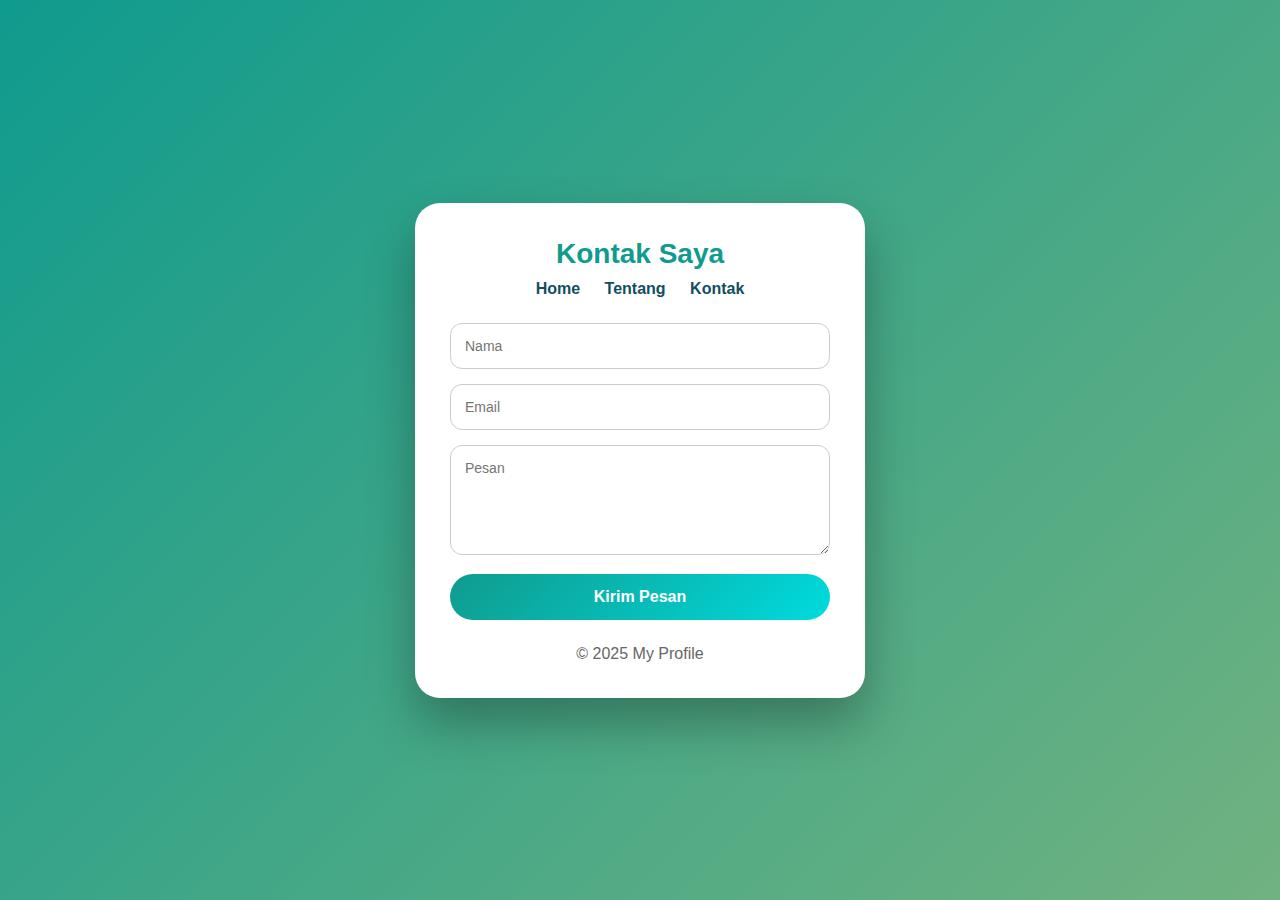
<file: kontakUTS.html>
<!DOCTYPE html>
<html lang="id">
<head>
  <meta charset="UTF-8">
  <title>My Profile | Kontak</title>
  <link rel="stylesheet" href="stylekonUTS.css">
</head>
<body>

<div class="card">
  <header>
    <h1>Kontak Saya</h1>
    <nav>
      <a href="Index.html">Home</a>
      <a href="tentangUTS.html">Tentang</a>
      <a href="kontakUTS.html">Kontak</a>
    </nav>
  </header>

  <form class="form">
    <input type="text" placeholder="Nama">
    <input type="email" placeholder="Email">
    <textarea rows="5" placeholder="Pesan"></textarea>
    <button>Kirim Pesan</button>
  </form>

  <footer>© 2025 My Profile</footer>
</div>

</body>
</html>
</file>
<file: stylekonUTS.css>
* {
  margin: 0;
  padding: 0;
  box-sizing: border-box;
  font-family: "Segoe UI", sans-serif;
}

body {
  min-height: 100vh;
  background: linear-gradient(135deg, #0f9b8e, #71b280);
  display: flex;
  justify-content: center;
  align-items: center;
}

.card {
  background: #ffffff;
  width: 450px;
  padding: 35px;
  border-radius: 25px;
  box-shadow: 0 25px 50px rgba(0,0,0,0.3);
}

header {
  text-align: center;
  margin-bottom: 25px;
}

header h1 {
  color: #0f9b8e;
  font-size: 28px;
}

nav {
  margin-top: 10px;
}

nav a {
  margin: 0 10px;
  text-decoration: none;
  color: #134e5e;
  font-weight: 600;
  transition: 0.3s;
}

nav a:hover {
  color: #0f9b8e;
}

.form input,
.form textarea {
  width: 100%;
  padding: 14px;
  margin-bottom: 15px;
  border-radius: 12px;
  border: 1px solid #ccc;
  font-size: 14px;
  transition: 0.3s;
}

.form input:focus,
.form textarea:focus {
  border-color: #0f9b8e;
  box-shadow: 0 0 6px rgba(15,155,142,0.5);
  outline: none;
}

.form button {
  width: 100%;
  padding: 14px;
  border-radius: 30px;
  border: none;
  background: linear-gradient(135deg, #0f9b8e, #00dbde);
  color: white;
  font-size: 16px;
  font-weight: bold;
  cursor: pointer;
  transition: 0.3s;
}

.form button:hover {
  transform: scale(1.05);
  box-shadow: 0 10px 25px rgba(0,0,0,0.3);
}

footer {
  text-align: center;
  margin-top: 25px;
  color: #666;
}
</file>
